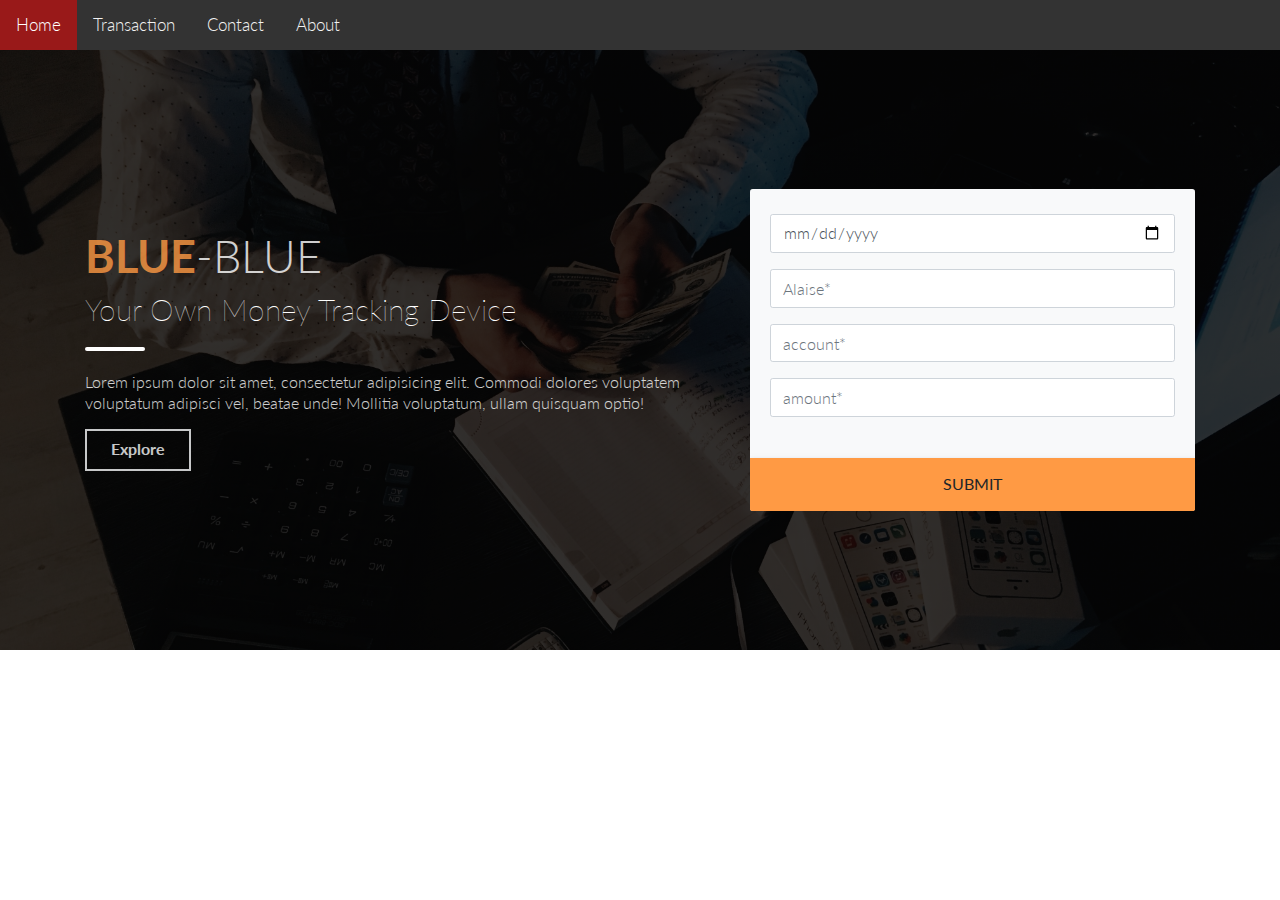
<file: templates/index.html>
<!DOCTYPE html>
<html lang="en">
<head>
    <meta charset="UTF-8">
    <meta http-equiv="X-UA-Compatible" content="IE=edge">
    <meta name="viewport" content="width=device-width, initial-scale=1.0">
    <title>Document</title>
    <link rel="stylesheet" href="/static/index.css">
    <style>
         *{
        margin: 0%;
    }
        .topnav {
  background-color: rgb(51, 51, 51);
  overflow: hidden;
}

/* Style the links inside the navigation bar */
.topnav a {
  float: left;
  color: #f2f2f2;
  text-align: center;
  padding: 14px 16px;
  text-decoration: none;
  font-size: 17px;
}

/* Change the color of links on hover */
.topnav a:hover {
  background-color: rgba(255, 0, 72, 0.3);
  color: white;
}

/* Add a color to the active/current link */
.topnav a.active {
  background-color: rgba(255, 0, 0, 0.5);
  color: white;
}

body {
  margin: 0;
  font-family: "Lato", sans-serif;
  font-size: 1rem;
  font-weight: 300;
  line-height: 1.3;
  color: #212529;
  text-align: left;
  background-color: #fff;
}


    </style>
</head>
<body data-spy="scroll" data-target=".navbar" data-offset="40" id="home">
    <div calss="main">
        <div class="topnav">
            <a class="active" href="/">Home</a>
            <a href="/transaction">Transaction</a>
            <a href="#contact">Contact</a>
            <a href="#about">About</a>
          </div>

          
        <header class="header d-flex justify-content-center">
            <div class="container">
                <div class="row h-100 align-items-center">
                    <div class="col-md-7">
                        <div class="header-content">
                            <h3 class="header-title"><strong class="text-primary">BLUE</strong><span>-BLUE</span></h3>
                            <h4 class="header-subtitle">Your Own Money Tracking Device </h4>
                            <p>Lorem ipsum dolor sit amet, consectetur adipisicing elit. Commodi dolores voluptatem voluptatum adipisci vel, beatae unde! Mollitia voluptatum, ullam quisquam optio!</p>
                            <button class="btn btn-outline-light btn-flat">Explore</button>
                        </div>  
                    </div>
                    <div class="col-md-5 d-none d-md-block">
                        <form class="header-form">
                            <!-- <div class="head">Try your <span class="text-primary">Free</span> trial today.</div> -->
                            <div class="body">
                                <div class="form-group">
                                    <input type="date" class="form-control" placeholder="Date*">
                                </div>
                                <div class="form-group">
                                    <input type="text" class="form-control" placeholder="Alaise*">
                                </div>
                                <div class="form-group">
                                    <input type="text" class="form-control" placeholder="account*">
                                </div>
                                <div class="form-group">
                                    <input type="text" class="form-control" placeholder="amount*">
                                </div>
                                
                            </div>
                            <div class="footer">
                                <button class="btn btn-primary btn-block">SUBMIT</button>
                            </div>
                        </form> 
                    </div>
                </div>  
            </div>
        </header>
</body>
</html>
</file>
